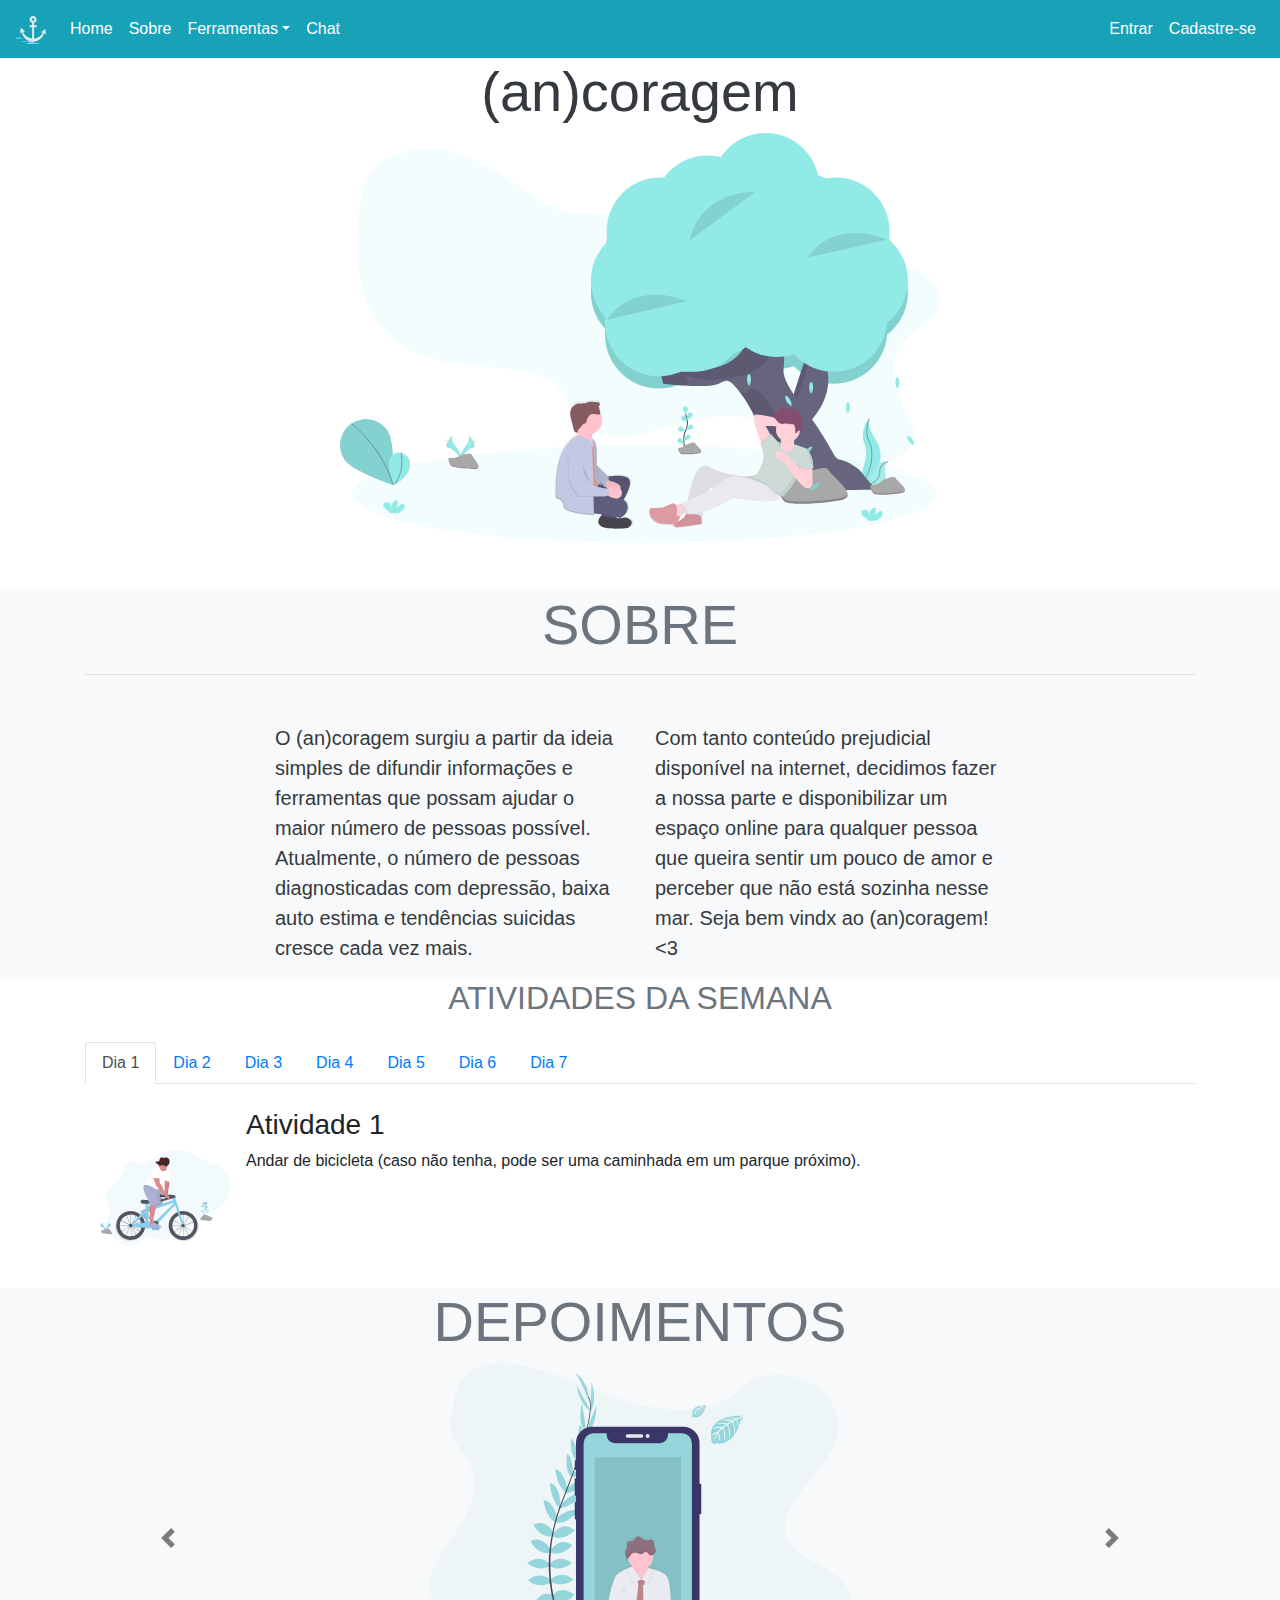
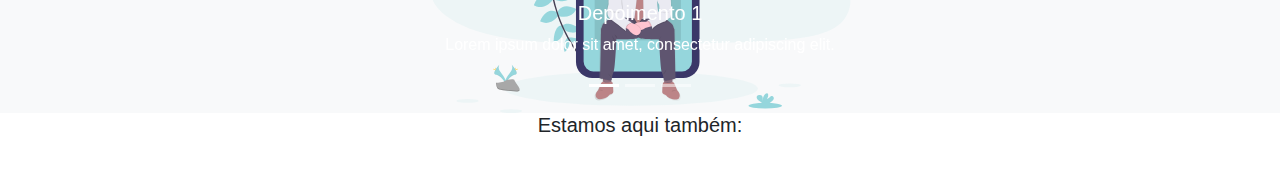
<file: index.html>
<!DOCTYPE html>
<html>
<head>
    <title>(an)coragem</title>
    <meta charset="utf-8">
    <meta name="viewport" content="width=device-width, user-scalable=no">
    <link rel="stylesheet" href="css/bootstrap.min.css">
    <script src="https://code.jquery.com/jquery-3.2.1.slim.min.js" integrity="sha384-KJ3o2DKtIkvYIK3UENzmM7KCkRr/rE9/Qpg6aAZGJwFDMVNA/GpGFF93hXpG5KkN" crossorigin="anonymous"></script>
	  <script src="https://cdnjs.cloudflare.com/ajax/libs/popper.js/1.12.3/umd/popper.min.js" integrity="sha384-vFJXuSJphROIrBnz7yo7oB41mKfc8JzQZiCq4NCceLEaO4IHwicKwpJf9c9IpFgh" crossorigin="anonymous"></script>
    <link rel="stylesheet" href="https://use.fontawesome.com/releases/v5.8.1/css/all.css" integrity="sha384-50oBUHEmvpQ+1lW4y57PTFmhCaXp0ML5d60M1M7uH2+nqUivzIebhndOJK28anvf" crossorigin="anonymous">
    <script type="text/javascript" src="js/bootstrap.js"></script>
    

</head>
  <body id="page-top" data-spy="scroll" data-target=".navbar">

    <!--Navbar do site -->
     <nav class="navbar navbar-expand-lg navbar-light bg-info sticky-top">
        <a class="navbar-brand" href="#">
          <img src="imgs/anchor.svg" width="30" height="30" alt="">
        </a>
          <button class="navbar-toggler" type="button" data-toggle="collapse" data-target="#navbarTogglerDemo02" aria-controls="navbarTogglerDemo02" aria-expanded="false" aria-label="Alterna navegação">
            <span class="navbar-toggler-icon"></span>
          </button>

        <div class="collapse navbar-collapse" id="navbarTogglerDemo02">
          <ul class="navbar-nav mr-auto mt-2 mt-lg-0">
            <li class="nav-item active">
              <a class="nav-link text-white" href="#head">Home <span class="sr-only">(Página atual)</span></a>
            </li>
            <li class="nav-item active">
              <a class="nav-link text-white" href="#about">Sobre</a>
            </li>
            <li class="nav-item dropdown">
              <a class="nav-link dropdown-toggle text-white" href="#" id="navbarDropdown" role="button" data-toggle="dropdown" aria-haspopup="true" aria-expanded="false">Ferramentas</a>
              <div class="dropdown-menu" aria-labelledby="navbarDropdown">
                <a class="dropdown-item" href="#atividades">Atividades</a>
                <a class="dropdown-item" href="#">Questionário</a>
                <a class="dropdown-item" href="#depoimentos">Depoimentos</a>
              </div>
            </li>
            <li class="nav-item active">
              <a class="nav-link text-white" href="#">Chat</a>
            </li>         
          </ul>
          
          <ul class="navbar-nav my-2 my-lg-0">
             <li class="nav-item active">
              <a class="nav-link text-white" href="#">Entrar</a>
            </li>
            <li class="nav-item active">
              <a class="nav-link text-white" href="#">Cadastre-se</a>
            </li>
          </ul>  
        </div>
      </nav>

      <!-- Header do site -->
      <header class="masthead bg-white text-white text-center" id="head">
        <div class="container">
          <h1 class="text-dark display-4 text-center">(an)coragem</h1>
          <img class="img-fluid mb-5 d-block mx-auto" src="imgs/friends.svg" alt="friends" width="600" width="600">
        </div>
      </header>

       <!-- About Section -->
      <section class="bg-light text-dark mb-0" id="about">
        <div class="container">
          <h2 class="text-center text-uppercase text-muted text-dark display-4">Sobre</h2>
          <hr class="star-light mb-5">
          <div class="row">
            <div class="col-lg-4 ml-auto">
              <p class="lead font-weight-light">O (an)coragem surgiu a partir da ideia simples de difundir informações e ferramentas que possam ajudar o maior número de pessoas possível. Atualmente, o número de pessoas diagnosticadas com depressão, baixa auto estima e tendências suicidas cresce cada vez mais.</p>
            </div>
            <div class="col-lg-4 mr-auto">
              <p class="lead font-weight-light">Com tanto conteúdo prejudicial disponível na internet, decidimos fazer a nossa parte e disponibilizar um espaço online para qualquer pessoa que queira sentir um pouco de amor e perceber que não está sozinha nesse mar. Seja bem vindx ao (an)coragem! <3</p>
            </div>
          </div>
        </div>
      </section>


        <!--Atividades-->
      <section class="atividades" id="atividades">
        <div class="container">                 
          <h2 class="text-center text-uppercase text-secondary mb-0">Atividades da semana</h2>
          <br>
          <!-- Nav tabs -->
          <ul class="nav nav-tabs">
            <li class="nav-item">
              <a class="nav-link active" data-toggle="tab" href="#menu1">Dia 1</a>
            </li>
            <li class="nav-item">
              <a class="nav-link" data-toggle="tab" href="#menu2">Dia 2</a>
            </li>
            <li class="nav-item">
              <a class="nav-link" data-toggle="tab" href="#menu3">Dia 3</a>
            </li>
            <li class="nav-item">
              <a class="nav-link" data-toggle="tab" href="#menu4">Dia 4</a>
            </li>
            <li class="nav-item">
              <a class="nav-link" data-toggle="tab" href="#menu5">Dia 5</a>
            </li>
            <li class="nav-item">
              <a class="nav-link" data-toggle="tab" href="#menu6">Dia 6</a>
            </li>
            <li class="nav-item">
              <a class="nav-link" data-toggle="tab" href="#menu7">Dia 7</a>
            </li>
          </ul>
          <!-- Tab panes -->
          <div class="tab-content">
            <div id="menu1" class="container tab-pane active"><br>
              <div class="media">
                <img src="imgs/bike.svg" class="align-self-start mr-3" width="130px" height="180px">
                <div class="media-body">
                  <h3>Atividade 1</h3>
                  <p>Andar de bicicleta (caso não tenha, pode ser uma caminhada em um parque próximo).</p>
                </div>
              </div>
            </div>
            <div id="menu2" class="container tab-pane fade"><br>
              <div class="media">
                <img src="imgs/bike.svg" class="align-self-start mr-3" width="130px" height="180px">
                <div class="media-body">
                  <h3>Atividade 2</h3>
                  <p>Tomar sorvete de flocos com alguém (você também pode apreciar sua própria companhia ou trocar o sabor do sorvete pelo seu favorito).</p>
                </div>
              </div>
            </div>
              <div id="menu3" class="container tab-pane fade"><br>
              <div class="media">
                <img src="imgs/bike.svg" class="align-self-start mr-3" width="130px" height="180px">
                <div class="media-body">
                  <h3>Atividade 3</h3>
                  <p>Ler uma página aleatória do seu livro favorito (você pode compartilhar conosco qual foi a página e qual o livro).</p>
                </div>
              </div>
            </div>
            <div id="menu4" class="container tab-pane fade"><br>
              <div class="media">
                <img src="imgs/bike.svg" class="align-self-start mr-3" width="130px" height="180px">
                <div class="media-body">
                  <h3>Atividade 4</h3>
                  <p>Elogiar um estranho (acredite, faz bem).</p>
                </div>
              </div>
            </div>
              <div id="menu5" class="container tab-pane fade"><br>
              <div class="media">
                <img src="imgs/bike.svg" class="align-self-start mr-3" width="130px" height="180px">
                <div class="media-body">
                  <h3>Atividade 5</h3>
                  <p>Doe algum livro que você não precise mais para alguém.</p>               
                </div>
              </div>
            </div>
            <div id="menu6" class="container tab-pane fade"><br>
              <div class="media">
                <img src="imgs/bike.svg" class="align-self-start mr-3" width="130px" height="180px">
                <div class="media-body">
                  <h3>Atividade 6</h3>
                  <p>Ligue para alguém importante para você e pergunte como esta pessoa está se sentindo.</p>
                </div>
              </div>
            </div>
              <div id="menu7" class="container tab-pane fade"><br>
              <div class="media">
                <img src="imgs/bike.svg" class="align-self-start mr-3" width="130px" height="180px">
                <div class="media-body">
                  <h3>Atividade 7</h3>
                  <p>Cante sua música favorita em um local público (pode ser bem baixinho).</p>
                </div>
              </div>
            </div>
          </div>
        </div>
      </section>

      <!--Depoimentos -->
      <section class="depoimentos bg-light" id="depoimentos">
        <div class="container">
          <h2 class="text-center text-uppercase text-muted text-dark display-4">Depoimentos</h2>
          <div id="carouselExampleIndicators" class="carousel slide" data-ride="carousel">
            <ol class="carousel-indicators">
              <li data-target="#carouselExampleIndicators" data-slide-to="0" class="active"></li>
              <li data-target="#carouselExampleIndicators" data-slide-to="1"></li>
              <li data-target="#carouselExampleIndicators" data-slide-to="2"></li>
            </ol>
            <div class="carousel-inner">
              <div class="carousel-item active">
                <img class="d-block w-100" src="imgs/person.svg" alt="Primeiro Slide" width="350" height="350">
                <div class="carousel-caption d-none d-md-block">
                  <h5>Depoimento 1</h5>
                  <p>Lorem ipsum dolor sit amet, consectetur adipiscing elit.</p>
                </div>
              </div>             
              <div class="carousel-item">
                <img class="d-block w-100" src="imgs/person.svg" alt="Segundo Slide" width="350" height="350">
                <div class="carousel-caption d-none d-md-block">
                  <h5>Depoimento 2</h5>
                  <p>Lorem ipsum dolor sit amet, consectetur adipiscing elit.</p>
                </div>
              </div>
              <div class="carousel-item">
                <img class="d-block w-100" src="imgs/person.svg" alt="Terceiro Slide" width="350" height="350">
                <div class="carousel-caption d-none d-md-block">
                  <h5>Depoimento 3</h5>
                  <p>Lorem ipsum dolor sit amet, consectetur adipiscing elit.</p>
                </div>
              </div>
            </div>
            <a class="carousel-control-prev" href="#carouselExampleIndicators" role="button" data-slide="prev">
              <span class="carousel-control-prev-icon" aria-hidden="true"></span>
              <span class="sr-only">Anterior</span>
            </a>
            <a class="carousel-control-next" href="#carouselExampleIndicators" role="button" data-slide="next">
              <span class="carousel-control-next-icon" aria-hidden="true"></span>
              <span class="sr-only">Próximo</span>
            </a>
          </div>
        </div>
      </section>


      <!-- Footer -->
      <footer class="footer text-center">
        <div class="container">
          <div class="row">
            <div class="col-md-12 mb-5 mb-lg-0">
              <h4 class=" mb-4 lead">Estamos aqui também:</h4>
              <ul class="list-inline mb-0">
                <li class="list-inline-item">
                  <i class="fab fa-facebook"></i>  
                </li>
                
                <li class="list-inline-item">
                  <i class="fab fa-instagram"></i>
                </li>
                
                <li class="list-inline-item">
                  <i class="fab fa-twitter"></i>
                </li>
             </ul>
            </div>
          </div>
        </div>
      </footer>
  </body>
</html>
</file>
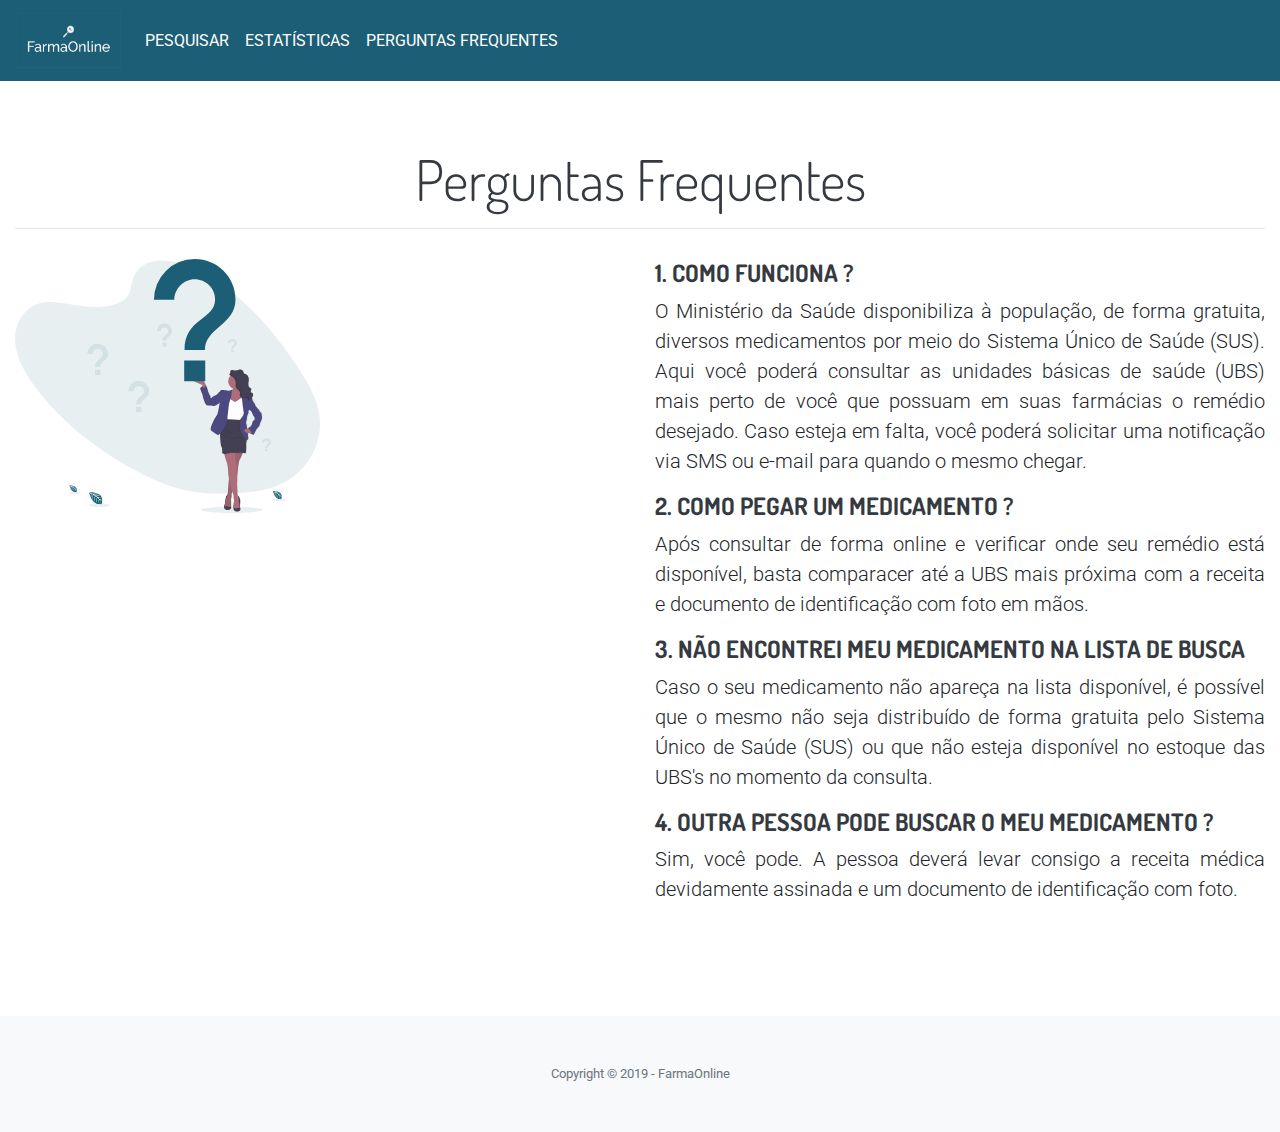
<file: faq.html>
<!DOCTYPE html>
<html>
<head>
    <title>FarmaOnline</title>
    <meta charset="utf-8">
    <meta name="viewport" content="width=device-width, user-scalable=no">   

    <script src="https://code.jquery.com/jquery-3.2.1.slim.min.js" integrity="sha384-KJ3o2DKtIkvYIK3UENzmM7KCkRr/rE9/Qpg6aAZGJwFDMVNA/GpGFF93hXpG5KkN" crossorigin="anonymous"></script>
    <script src="https://cdnjs.cloudflare.com/ajax/libs/popper.js/1.12.3/umd/popper.min.js" integrity="sha384-vFJXuSJphROIrBnz7yo7oB41mKfc8JzQZiCq4NCceLEaO4IHwicKwpJf9c9IpFgh" crossorigin="anonymous"></script>
    <link rel="stylesheet" href="https://use.fontawesome.com/releases/v5.8.1/css/all.css" integrity="sha384-50oBUHEmvpQ+1lW4y57PTFmhCaXp0ML5d60M1M7uH2+nqUivzIebhndOJK28anvf" crossorigin="anonymous"> 
    <script type="text/javascript" src="js/bootstrap.js"></script>

    <link rel="stylesheet" href="css/bootstrap.min.css">
    <link rel="stylesheet" href="css/estiloAdicional.css">
    <link rel="shortcut icon" type="image/png" href="imgs/pills2.png"/>
    <link href="https://fonts.googleapis.com/css?family=Dosis:300&display=swap" rel="stylesheet">
    <link href="https://fonts.googleapis.com/css?family=Roboto:300&display=swap" rel="stylesheet">

</head>
  <body id="page-top" data-spy="scroll" data-target=".navbar">

      <!--Navbar do site -->
      <nav class="navbar navbar-expand-lg navbar-light bg-nav-personalizado sticky-top">
        <a class="navbar-brand" href="index.html">
          <img src="imgs/farma.jpeg" width="105" height="55" alt="">
        </a>
          <button class="navbar-toggler" type="button" data-toggle="collapse" data-target="#navbarTogglerDemo02" aria-controls="navbarTogglerDemo02" aria-expanded="false" aria-label="Alterna navegação">
            <span class="navbar-toggler-icon"></span>
          </button>

        <div class="navbar-collapse collapse" id="navbarTogglerDemo02">
          <ul class="navbar-nav mr-auto mt-2 mt-lg-0">
            <li class="nav-item active">
              <a class="nav-link text-white" href="consulta.php">PESQUISAR<span class="sr-only">(Página atual)</span></a>
            </li>
            <li class="nav-item active">
              <a class="nav-link text-white" href="estatisticas.html">ESTATÍSTICAS<span class="sr-only">(Página atual)</span></a>
            </li> 
            <li class="nav-item active">
              <a class="nav-link text-white" href="faq.html">PERGUNTAS FREQUENTES<span class="sr-only">(Página atual)</span></a>
            </li>     
          </ul>
        </div>
      </nav>

      <!-- Header/Apresentacao do site -->
      <header class="bg-white" id="head">
        <div class="jumbotron jumbotron-fluid bg-white">
          <div class="container-fluid">
            <h1 class="text-dark display-4 text-center">Perguntas Frequentes</h1>
            <hr id="divisor">
            <div class="row">
              <div class="col-md-6 xs-7">
                <img src="imgs/question.svg" width="50%">
              </div>
              <div class="col-md-6 xs-6">
                <h4 class="mt-0 text-dark display-6"><b>1. COMO FUNCIONA ?</b></h4>
                <p class="lead text-justify">O Ministério da Saúde disponibiliza à população, de forma gratuita, diversos medicamentos por meio do Sistema Único de Saúde (SUS). Aqui você poderá consultar as unidades básicas de saúde (UBS) mais perto de você que possuam em suas farmácias o remédio desejado. Caso esteja em falta, você poderá solicitar uma notificação via SMS ou e-mail para quando o mesmo chegar.</p>
                <h4 class="mt-0 text-dark display-6"><b>2. COMO PEGAR UM MEDICAMENTO ?</b></h4>
                <p class="lead text-justify">Após consultar de forma online e verificar onde seu remédio está disponível, basta comparacer até a UBS mais próxima com a receita e documento de identificação com foto em mãos.</p>
                <h4 class="mt-0 text-dark display-6"><b>3. NÃO ENCONTREI MEU MEDICAMENTO NA LISTA DE BUSCA</b></h4>
                <p class="lead text-justify">Caso o seu medicamento não apareça na lista disponível, é possível que o mesmo não seja distribuído de forma gratuita pelo Sistema Único de Saúde (SUS) ou que não esteja disponível no estoque das UBS's no momento da consulta.</p>
                <h4 class="mt-0 text-dark display-6"><b>4. OUTRA PESSOA PODE BUSCAR O MEU MEDICAMENTO ?</b></h4>
                <p class="lead text-justify">Sim, você pode. A pessoa deverá levar consigo a receita médica devidamente assinada e um documento de identificação com foto.</p>
              </div>
            </div>
          </div>
        </div>
      </header>  

       <!-- Footer -->
      <footer class="bg-light py-5 ">
        <div class="container text-center">
           <div class="small text-center text-muted">Copyright © 2019 - FarmaOnline</div>
        </div>
      </footer>

  </body>
</html>
</file>
<file: css/estiloAdicional.css>
h1{
  font-family: 'Dosis';
  font-size: 50px;
}
p{
  font-family: 'Roboto';
  font-size: 28px;
}

h4{
  font-family: 'Dosis';
}

#divisor{
  margin-bottom: 30px;
}

.bg-personalizado{
  background-image: url('../imgs/bg.png');
  background-repeat: no-repeat;
  background-size:100%;
  bottom: 0;
  color: black;
  left: 0;
  overflow: auto;
  padding: 3em;
  position: absolute;
  right: 0;
  text-align: center;
  top: 0;
  background-size: cover;
}

.bg-nav-personalizado{
  background-color: #1C5E76;
}

.sidenav {
  height: 100%;
  width: 200px;
  position: fixed;
  z-index: 1;
  top: 0;
  left: 0;
  background-color: #17A2B8;
  overflow-x: hidden;
  padding-top: 20px;
}

.sidenav a {
  padding: 6px 6px 6px 32px;
  text-decoration: none;
  font-size: 18px;
  color: #F0F8FF;
  display: block;
}

.sidenav a:hover {
  color: #262b2f;
}

.main {
  margin-left: 200px; /* Same as the width of the sidenav */
}

@media screen and (max-height: 450px) {
  .sidenav {padding-top: 15px;}
  .sidenav a {font-size: 18px;}
}

.autocomplete {
  /*the container must be positioned relative:*/
  position: relative;

}

.autocomplete-items {
  position: absolute;
  border: 1px solid #d4d4d4;
  border-bottom: none;
  border-top: none;
  z-index: 99;
  /*position the autocomplete items to be the same width as the container:*/
  top: 100%;
  left: 0;
  right: 0;
}
.autocomplete-items div {
  padding: 10px;
  cursor: pointer;
  background-color: #fff; 
  border-bottom: 1px solid #d4d4d4; 
}
.autocomplete-items div:hover {
  /*when hovering an item:*/
  background-color: #e9e9e9; 
}
.autocomplete-active {
  /*when navigating through the items using the arrow keys:*/
  background-color: DodgerBlue !important; 
  color: #ffffff; 
}

.largura-form-consulta{
  width: 60%;
}
</file>
